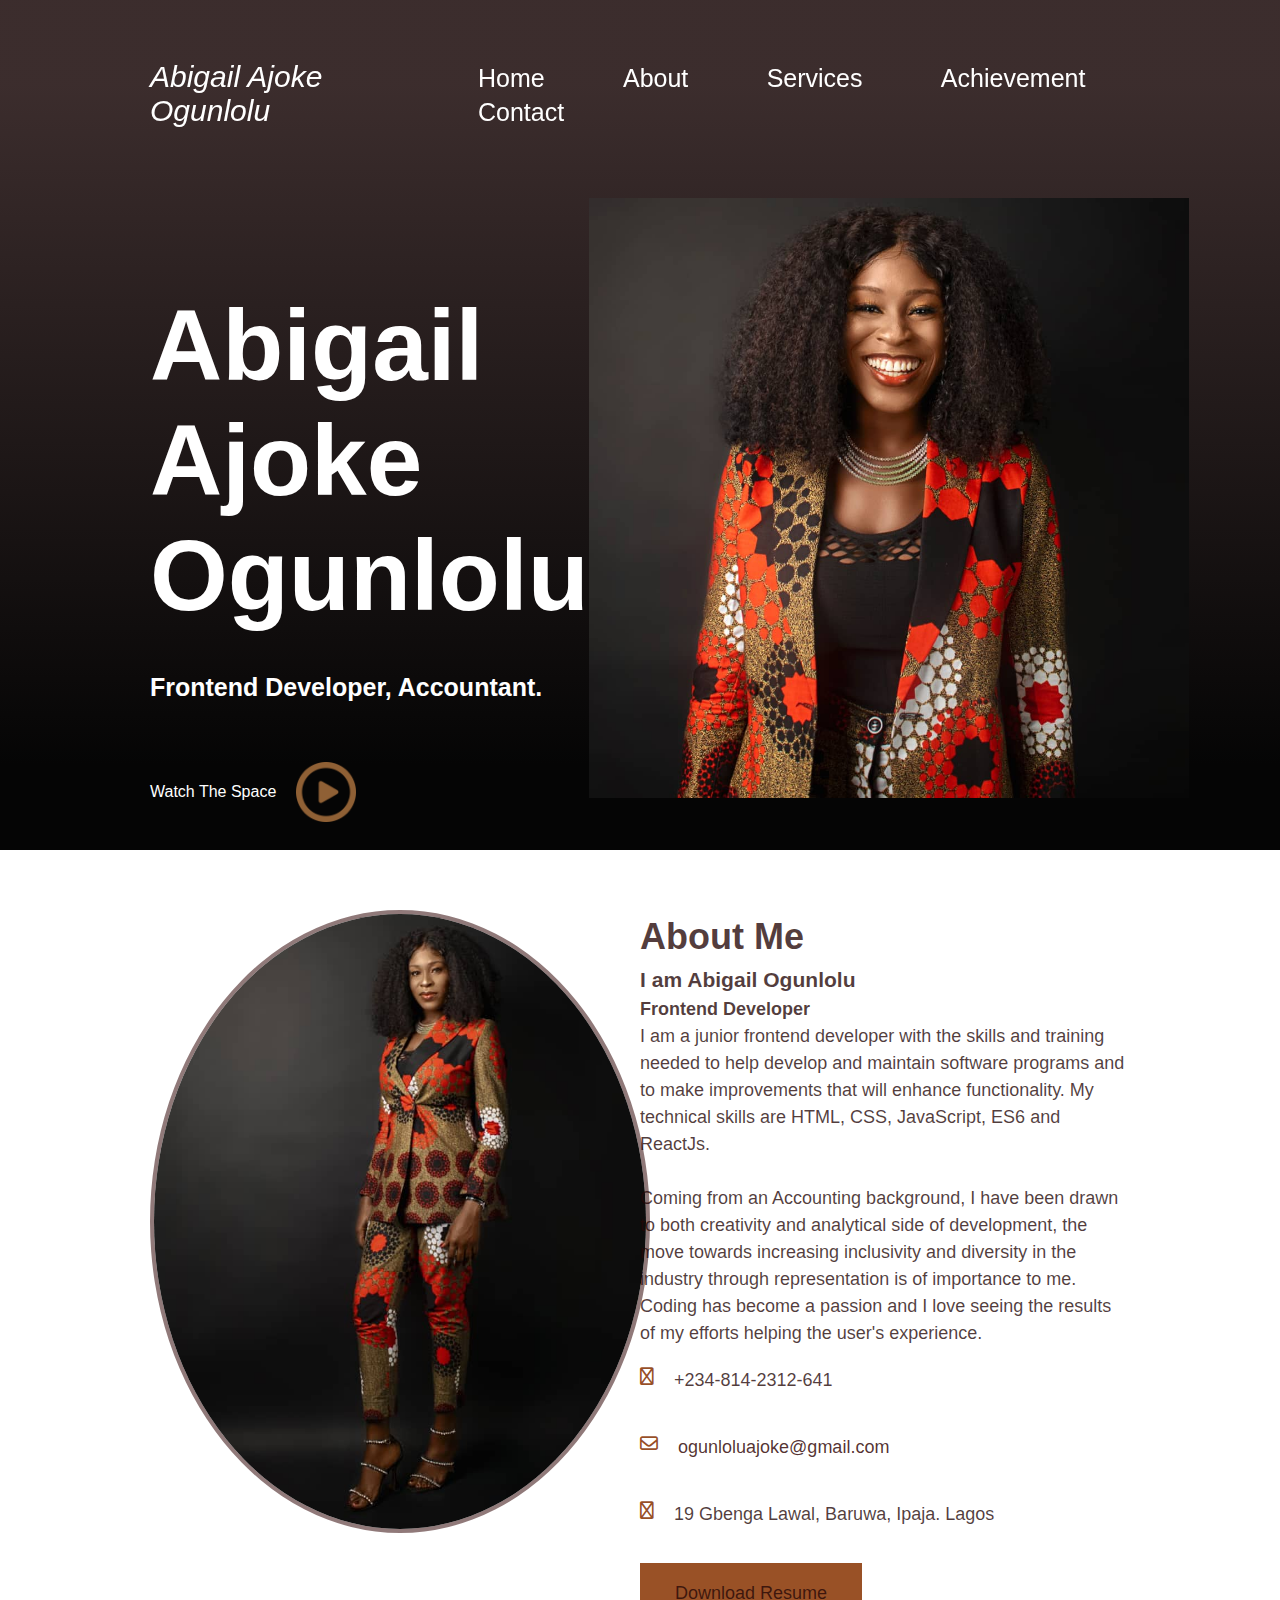
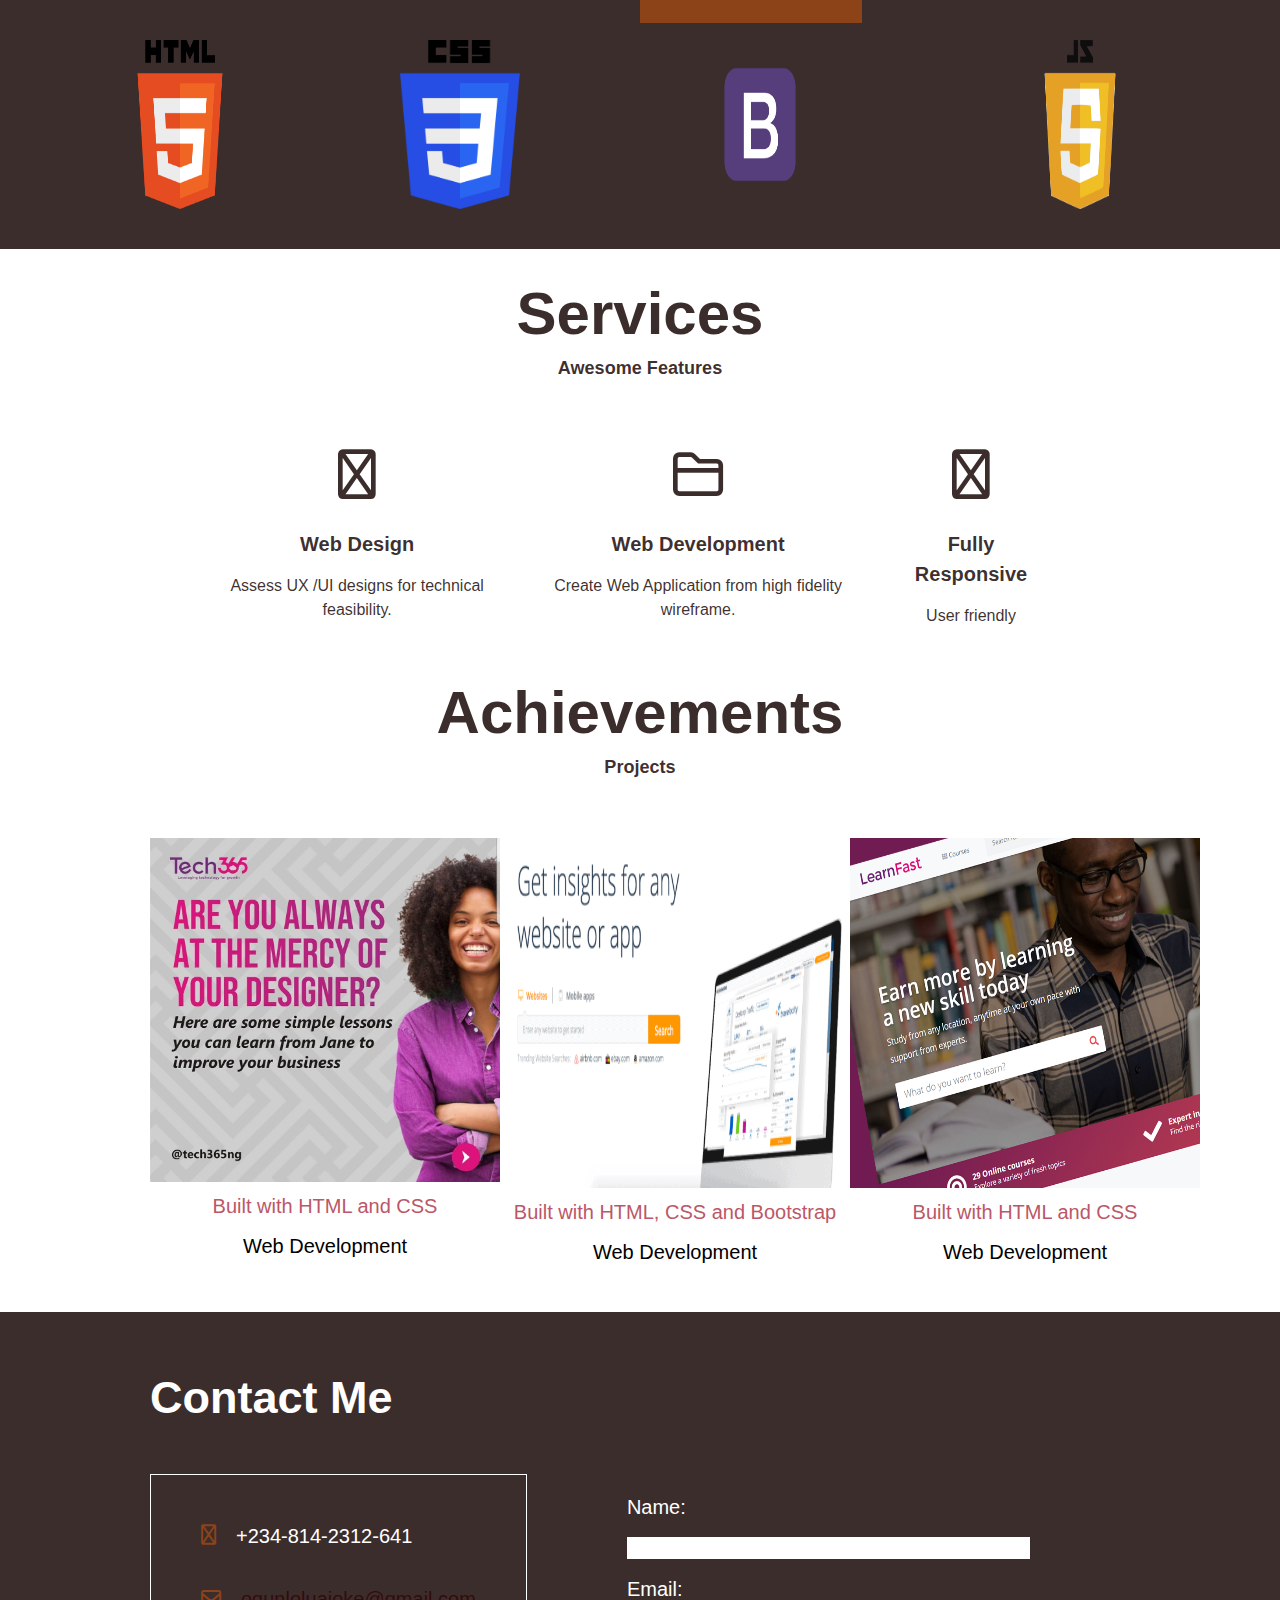
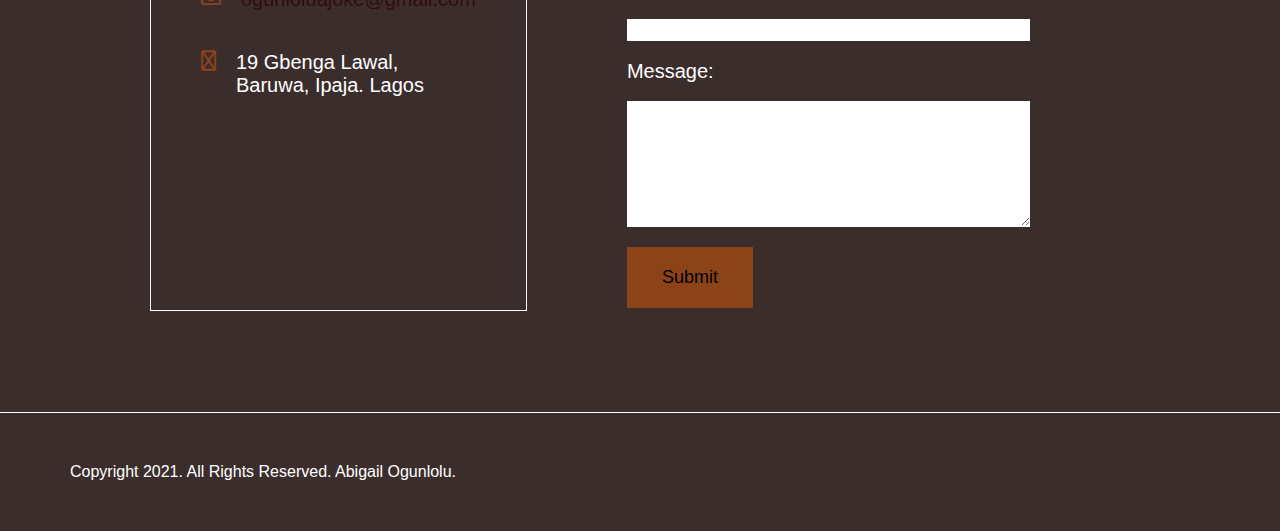
<file: Portfolio/Html/index.html>
<!DOCTYPE html>
<html lang="en">
<head>
    <meta charset="UTF-8">
    <meta http-equiv="X-UA-Compatible" content="IE=edge">
    <meta name="viewport" content="width=device-width, initial-scale=1.0">
    <title>PORTFOLIO</title>
</head>
    <link rel="stylesheet" href="../CSS/style.css">
    <link rel="stylesheet" href="https://cdnjs.cloudflare.com/ajax/libs/font-awesome/6.0.0/css/all.min.css"/>
<body>
    <header>
        <nav>
            <div class="top-area">
                <p> <em>Abigail Ajoke Ogunlolu</em></p>
                <div>
                    <a href="./index.html">Home</a>
                    <a href="./about.html">About</a>
                    <a href="./services.html">Services</a>
                    <a href="./Achievement.html">Achievement</a>
                    <a href="./contact.html">Contact</a>
                </div>
                <span><i class="fa-regular fa-bars"></i></span>      
            </div>
        </nav>
            <div class="top-main">
                <div class="top-main1">
                    <h1>Abigail Ajoke Ogunlolu</h1>
                    <h3>Frontend Developer, Accountant.</h3>
                    <div class="top-main2">
                        <p>Watch The Space</p>
                        <img class="play" src="../Asset/play-button (1).png" alt="">
                    </div>        
                </div>
                <div>
                    <img class="profile-pics" src="../Asset/My profile pic.jpeg" alt="">
                </div>            
            </div>   
    </header>
    <section class="section1">
        <div class="section1-l">
            <img src="../Asset/Mypics.jpeg" alt="">
        </div>
        <div class="section1-r">
            <div class="section1-about">
                <h1>About Me</h1>
                <h3>I am Abigail Ogunlolu</h3>
                <h4>Frontend Developer</h4>
            </div>            
            <p>I am a junior frontend developer with the skills and training needed to help develop and maintain software programs and to make improvements that will enhance functionality. My technical skills are HTML, CSS, JavaScript, ES6 and ReactJs.</p><br>
            <p>Coming from an Accounting background, I have been drawn to both creativity and analytical side of development, the move towards increasing inclusivity and diversity in the industry through representation is of importance to me. Coding has become a passion and I love seeing the results of my efforts helping the user's experience.</p>
            <div class="mobile">
                <i class="fa-regular fa-mobile"></i>
                <p>+234-814-2312-641</p>
            </div>
            <div class="mail">
                <i class="fa-regular fa-envelope"></i>   
                <a href="mailto: ogunloluajoke@mail.com">ogunloluajoke@gmail.com</a> <br>
            </div>
            <div class="map">
                <i class="fa-regular fa-location-dot"></i>
                <p>19 Gbenga Lawal, Baruwa, Ipaja. Lagos</p>
            </div>    
            <span>Download Resume</span>
        </div>    
    </section>
    <section class="services">
        <div class="logo">
            <img src="../Asset/HTML logo.png" alt="" width="120px">
            <img src="../Asset/CSS3_logo.png" alt="" width="120px">
            <img src="../Asset/bootstrap-logo.png" alt="" width="160px">
            <img src="../Asset/Javascript logo.png" alt="" width="160px">
        </div>
        <div class="service-main">
            <h2>Services</h2>
            <h6>Awesome Features</h6>
        </div> 
        <div class="services-box">
            <div class="box-1">
                <div class="box">
                    <i class="fa-regular fa-laptop"></i>
                    <h3>Web Design</h3>
                    <p>Assess UX /UI designs for technical feasibility.</p>
                </div>
                <div class="box">
                    <i class="fa-regular fa-folder"></i>
                    <h3>Web Development</h3>
                    <p>Create Web Application from high fidelity wireframe.</p>
                </div>
                <div class="box">
                    <i class="fa-regular fa-mobile-button"></i>
                    <h3>Fully Responsive</h3>
                    <p>User friendly</p>
                </div>
            </div>
        </div>        
    </section>
    <section class="projects">
        <div class="service-main">
            <h2>Achievements</h2>
            <h6>Projects</h6>
        </div> 
        <div class="project-link">
            <div class="project-box">
                <a href="https://aogunlolu.github.io/technew/HTML/index.html"><img src="../Asset/project1.jpeg" alt="" width="350px"></a>
                <a href="https://aogunlolu.github.io/technew/HTML/index.html"><p>Built with HTML and CSS</p></a>
                <p>Web Development</p>
            </div>
            <div class="project-box">
                <a href="https://aogunlolu.github.io/sandbox/HTML/index.html"><img src="../Asset/project2.png" alt="" width="350px" height="350px"></a>
                <a href="https://aogunlolu.github.io/sandbox/HTML/index.html"><p>Built with HTML, CSS and Bootstrap</p></a>
                <p>Web Development</p>
            </div>
            <div class="project-box">
                <a href="#"><img src="../Asset/Tech365.png" alt="" width="350px" height="350px"></a>
                <a href="#"><p>Built with HTML and CSS</p></a>
                <p>Web Development</p>
            </div>
        </div>
    </section>
    <section class="contact">
        <h1>Contact Me</h1>
        <div class="contact-main">
            <div class="contact-l">    
                <div class="mobile">
                    <i class="fa-regular fa-mobile"></i>
                    <p>+234-814-2312-641</p>
                </div>
                <div class="mail">
                    <i class="fa-regular fa-envelope"></i>   
                    <a href="mailto: ogunloluajoke@mail.com">ogunloluajoke@gmail.com</a> <br>
                </div>
                <div class="map">
                    <i class="fa-regular fa-location-dot"></i>
                    <p>19 Gbenga Lawal, Baruwa, Ipaja. Lagos</p>
                </div>  
            </div>
            <div class="contact-r">
                <form>
                    <label>Name:</label>
                    <input type="text" >
                    <label>Email:</label>
                    <input type="email" >
                    <label>Message:</label>
                    <textarea name="" id="" cols="120" rows="5"></textarea>
                    <span><button>Submit</button></span>
                    
                </form>
        </div>
        
    </section>
    <footer>
        <p>Copyright 2021. All Rights Reserved. Abigail Ogunlolu.</p>
    </footer>
    
</body>
</html>
</file>
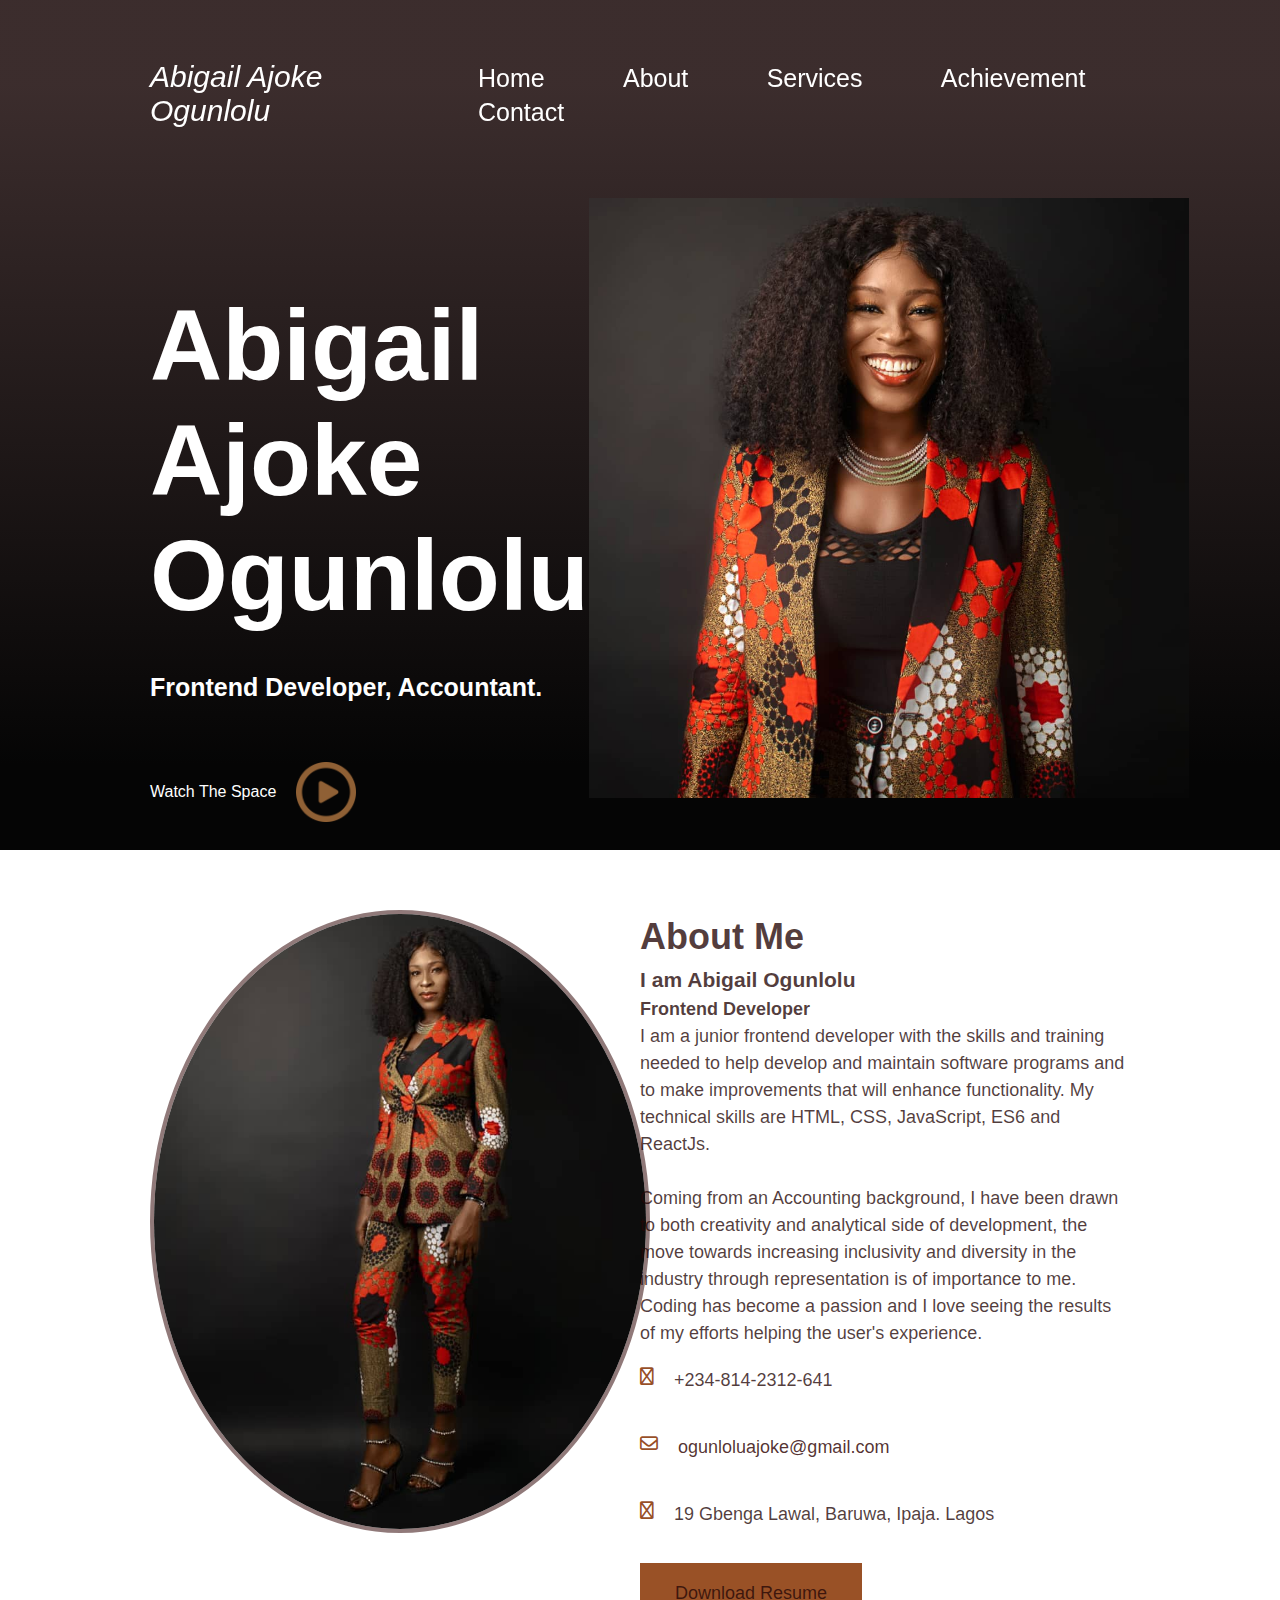
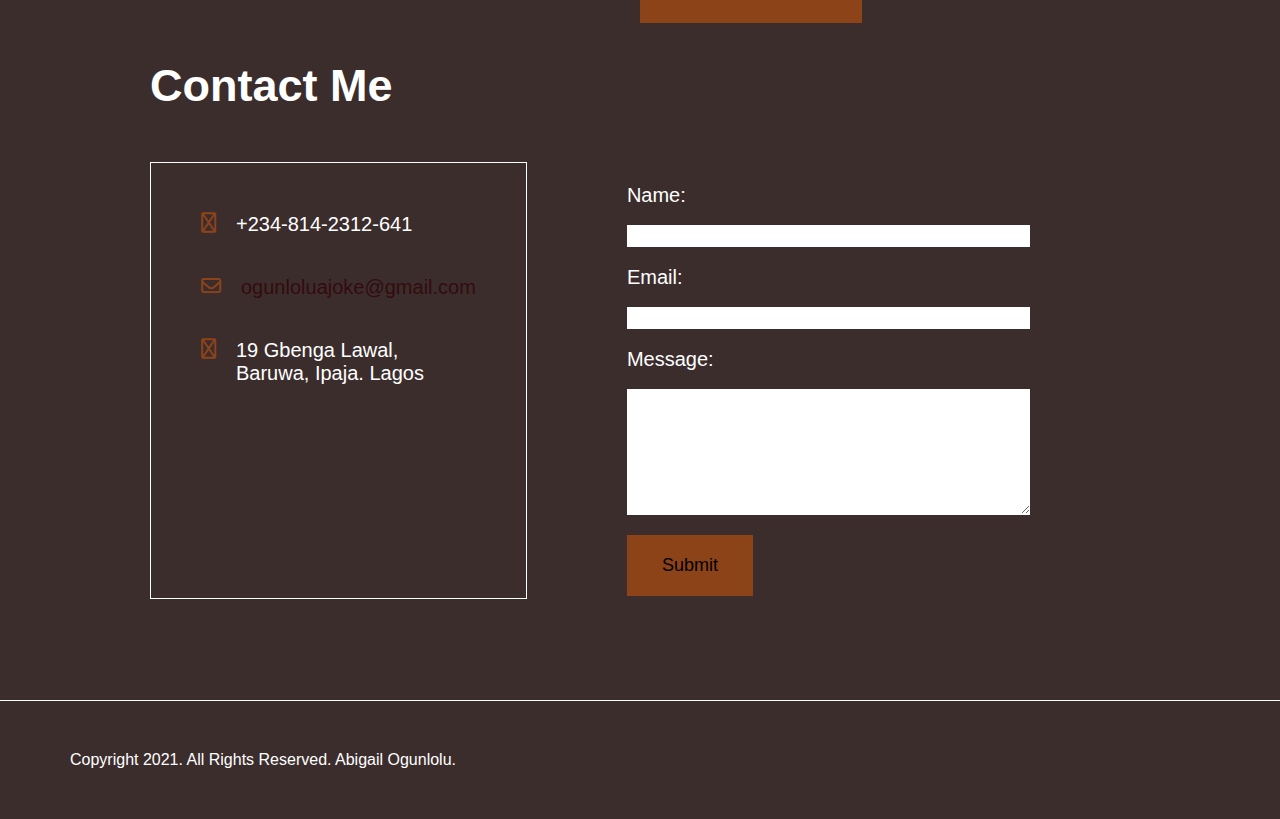
<file: Portfolio/Html/about.html>
<!DOCTYPE html>
<html lang="en">
<head>
    <meta charset="UTF-8">
    <meta http-equiv="X-UA-Compatible" content="IE=edge">
    <meta name="viewport" content="width=device-width, initial-scale=1.0">
    <title>PORTFOLIO</title>
</head>
    <link rel="stylesheet" href="../CSS/style.css">
    <link rel="stylesheet" href="https://cdnjs.cloudflare.com/ajax/libs/font-awesome/6.0.0/css/all.min.css"/>
<body>
    <header>
        <nav>
            <div class="top-area">
                <p> <em>Abigail Ajoke Ogunlolu</em></p>
                <div>
                    <a href="./index.html">Home</a>
                    <a href="./about.html">About</a>
                    <a href="./services.html">Services</a>
                    <a href="./Achievement.html">Achievement</a>
                    <a href="./contact.html">Contact</a>
                </div>
                <span><i class="fa-regular fa-bars"></i></span>      
            </div>
            <div class="top-main">
                <div class="top-main1">
                    <h1>Abigail Ajoke Ogunlolu</h1>
                    <h3>Frontend Developer, Accountant.</h3>
                    <div class="top-main2">
                        <p>Watch The Space</p>
                        <img class="play" src="../Asset/play-button (1).png" alt="">
                    </div>        
                </div>
                <div>
                    <img class="profile-pics" src="../Asset/My profile pic.jpeg" alt="">
                </div>            
            </div>
        </nav>
    </header>
    <section class="section1">
        <div class="section1-l">
            <img src="../Asset/Mypics.jpeg" alt="">
        </div>
        <div class="section1-r">
            <div class="section1-about">
                <h1>About Me</h1>
                <h3>I am Abigail Ogunlolu</h3>
                <h4>Frontend Developer</h4>
            </div>            
            <p>I am a junior frontend developer with the skills and training needed to help develop and maintain software programs and to make improvements that will enhance functionality. My technical skills are HTML, CSS, JavaScript, ES6 and ReactJs.</p><br>
            <p>Coming from an Accounting background, I have been drawn to both creativity and analytical side of development, the move towards increasing inclusivity and diversity in the industry through representation is of importance to me. Coding has become a passion and I love seeing the results of my efforts helping the user's experience.</p>
            <div class="mobile">
                <i class="fa-regular fa-mobile"></i>
                <p>+234-814-2312-641</p>
            </div>
            <div class="mail">
                <i class="fa-regular fa-envelope"></i>   
                <a href="mailto: ogunloluajoke@mail.com">ogunloluajoke@gmail.com</a> <br>
            </div>
            <div class="map">
                <i class="fa-regular fa-location-dot"></i>
                <p>19 Gbenga Lawal, Baruwa, Ipaja. Lagos</p>
            </div>    
            <span>Download Resume</span>
        </div>    
    </section>
    <section class="contact">
        <h1>Contact Me</h1>
        <div class="contact-main">
            <div class="contact-l">    
                <div class="mobile">
                    <i class="fa-regular fa-mobile"></i>
                    <p>+234-814-2312-641</p>
                </div>
                <div class="mail">
                    <i class="fa-regular fa-envelope"></i>   
                    <a href="mailto: ogunloluajoke@mail.com">ogunloluajoke@gmail.com</a> <br>
                </div>
                <div class="map">
                    <i class="fa-regular fa-location-dot"></i>
                    <p>19 Gbenga Lawal, Baruwa, Ipaja. Lagos</p>
                </div>  
            </div>
            <div class="contact-r">
                <form>
                    <label>Name:</label>
                    <input type="text" >
                    <label>Email:</label>
                    <input type="email" >
                    <label>Message:</label>
                    <textarea name="" id="" cols="120" rows="5"></textarea>
                    <span><button>Submit</button></span>
                    
                </form>
        </div>
        
    </section>
    <footer>
        <p>Copyright 2021. All Rights Reserved. Abigail Ogunlolu.</p>
    </footer>
    
</body>
</html>
</file>
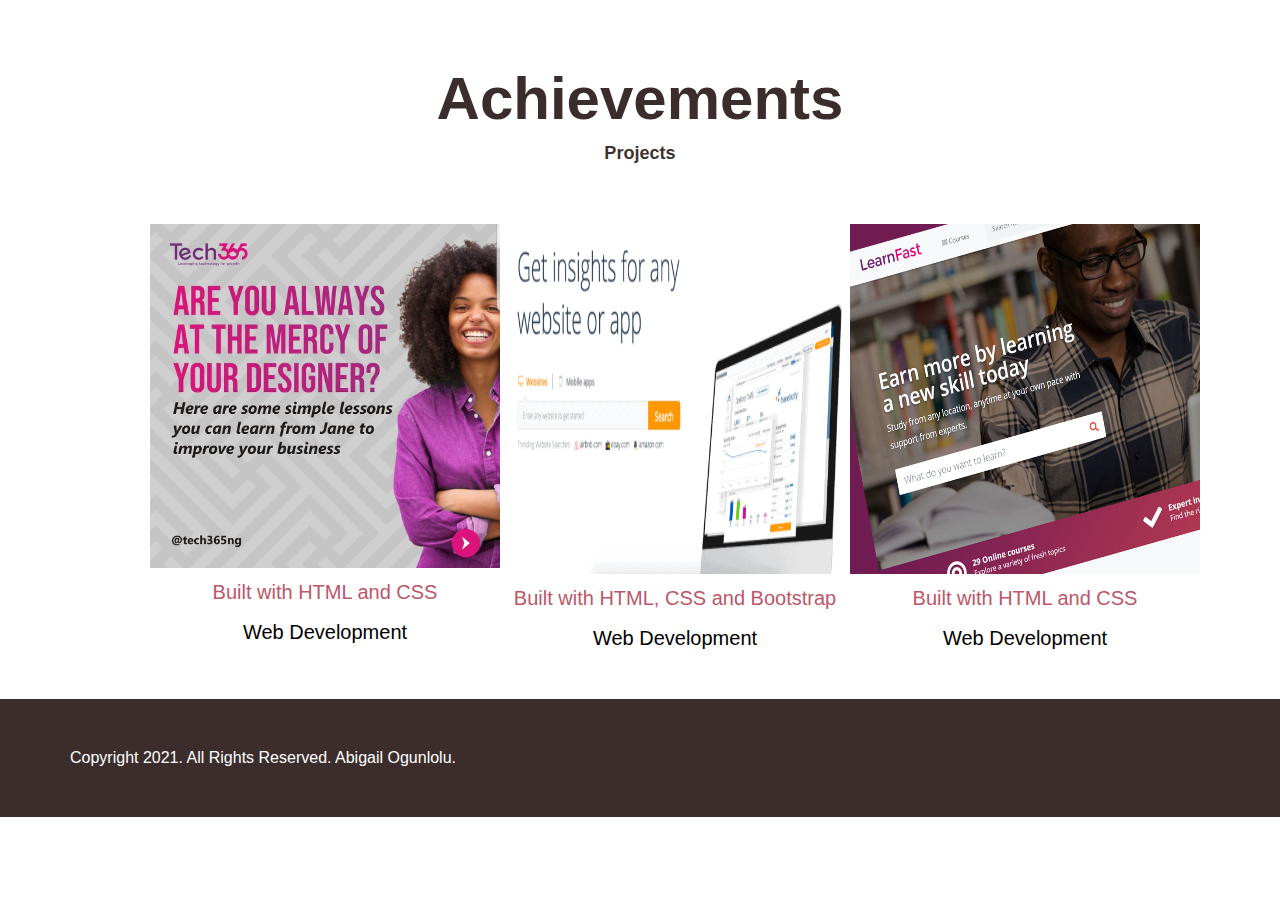
<file: Portfolio/Html/Achievement.html>
<!DOCTYPE html>
<html lang="en">
<head>
    <meta charset="UTF-8">
    <meta http-equiv="X-UA-Compatible" content="IE=edge">
    <meta name="viewport" content="width=device-width, initial-scale=1.0">
    <title>PORTFOLIO</title>
</head>
    <link rel="stylesheet" href="../CSS/style.css">
    <link rel="stylesheet" href="https://cdnjs.cloudflare.com/ajax/libs/font-awesome/6.0.0/css/all.min.css"/>
<body>
    <div class="top-area">
        <p> <em>Abigail Ajoke Ogunlolu</em></p>
        <div>
            <a href="./index.html">Home</a>
            <a href="./about.html">About</a>
            <a href="./services.html">Services</a>
            <a href="./Achievement.html">Achievement</a>
            <a href="./contact.html">Contact</a>
        </div>
        <span><i class="fa-regular fa-bars"></i></span>      
    </div>
    <section class="projects">
        <div class="service-main">
            <h2>Achievements</h2>
            <h6>Projects</h6>
        </div> 
        <div class="project-link">
            <div class="project-box">
                <a href="https://aogunlolu.github.io/technew/HTML/index.html"><img src="../Asset/project1.jpeg" alt="" width="350px"></a>
                <a href="https://aogunlolu.github.io/technew/HTML/index.html"><p>Built with HTML and CSS</p></a>
                <p>Web Development</p>
            </div>
            <div class="project-box">
                <a href="https://aogunlolu.github.io/sandbox/HTML/index.html"><img src="../Asset/project2.png" alt="" width="350px" height="350px"></a>
                <a href="https://aogunlolu.github.io/sandbox/HTML/index.html"><p>Built with HTML, CSS and Bootstrap</p></a>
                <p>Web Development</p>
            </div>
            <div class="project-box">
                <a href="#"><img src="../Asset/Tech365.png" alt="" width="350px" height="350px"></a>
                <a href="#"><p>Built with HTML and CSS</p></a>
                <p>Web Development</p>
            </div>
        </div>
    </section>
    <footer>
        <p>Copyright 2021. All Rights Reserved. Abigail Ogunlolu.</p>
    </footer>
    
</body>
</html>
</file>
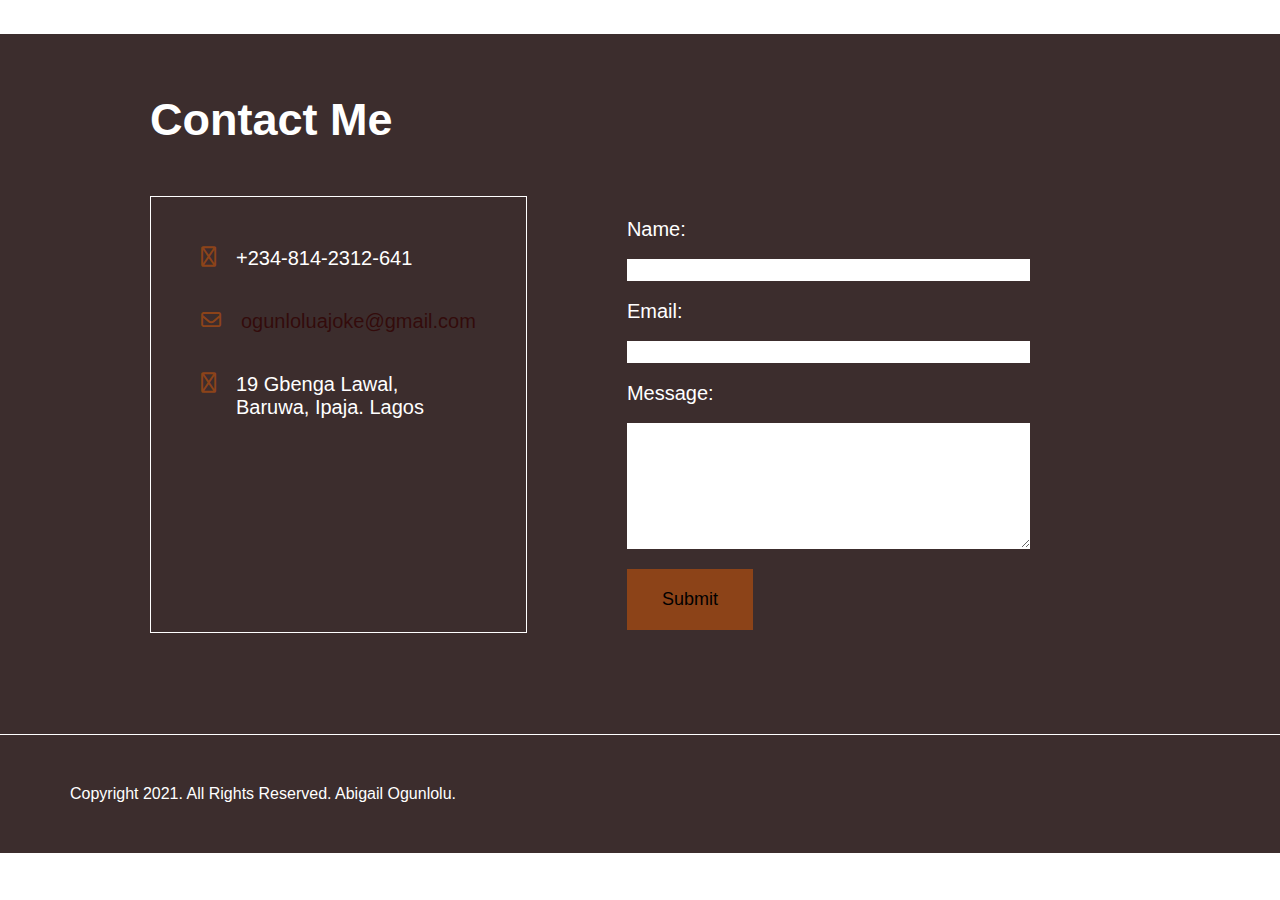
<file: Portfolio/Html/contact.html>
<!DOCTYPE html>
<html lang="en">
<head>
    <meta charset="UTF-8">
    <meta http-equiv="X-UA-Compatible" content="IE=edge">
    <meta name="viewport" content="width=device-width, initial-scale=1.0">
    <title>PORTFOLIO</title>
</head>
    <link rel="stylesheet" href="../CSS/style.css">
    <link rel="stylesheet" href="https://cdnjs.cloudflare.com/ajax/libs/font-awesome/6.0.0/css/all.min.css"/>
<body>
    <div class="top-area">
        <p> <em>Abigail Ajoke Ogunlolu</em></p>
        <div>
            <a href="./index.html">Home</a>
            <a href="./about.html">About</a>
            <a href="./services.html">Services</a>
            <a href="./Achievement.html">Achievement</a>
            <a href="./contact.html">Contact</a>
        </div>
        <span><i class="fa-regular fa-bars"></i></span>      
    </div>
    <section class="contact">
        <h1>Contact Me</h1>
        <div class="contact-main">
            <div class="contact-l">    
                <div class="mobile">
                    <i class="fa-regular fa-mobile"></i>
                    <p>+234-814-2312-641</p>
                </div>
                <div class="mail">
                    <i class="fa-regular fa-envelope"></i>   
                    <a href="mailto: ogunloluajoke@mail.com">ogunloluajoke@gmail.com</a> <br>
                </div>
                <div class="map">
                    <i class="fa-regular fa-location-dot"></i>
                    <p>19 Gbenga Lawal, Baruwa, Ipaja. Lagos</p>
                </div>  
            </div>
            <div class="contact-r">
                <form>
                    <label>Name:</label>
                    <input type="text" >
                    <label>Email:</label>
                    <input type="email" >
                    <label>Message:</label>
                    <textarea name="" id="" cols="120" rows="5"></textarea>
                    <span><button>Submit</button></span>
                    
                </form>
        </div>
        
    </section>
    <footer>
        <p>Copyright 2021. All Rights Reserved. Abigail Ogunlolu.</p>
    </footer>
</body>
</html>
</file>
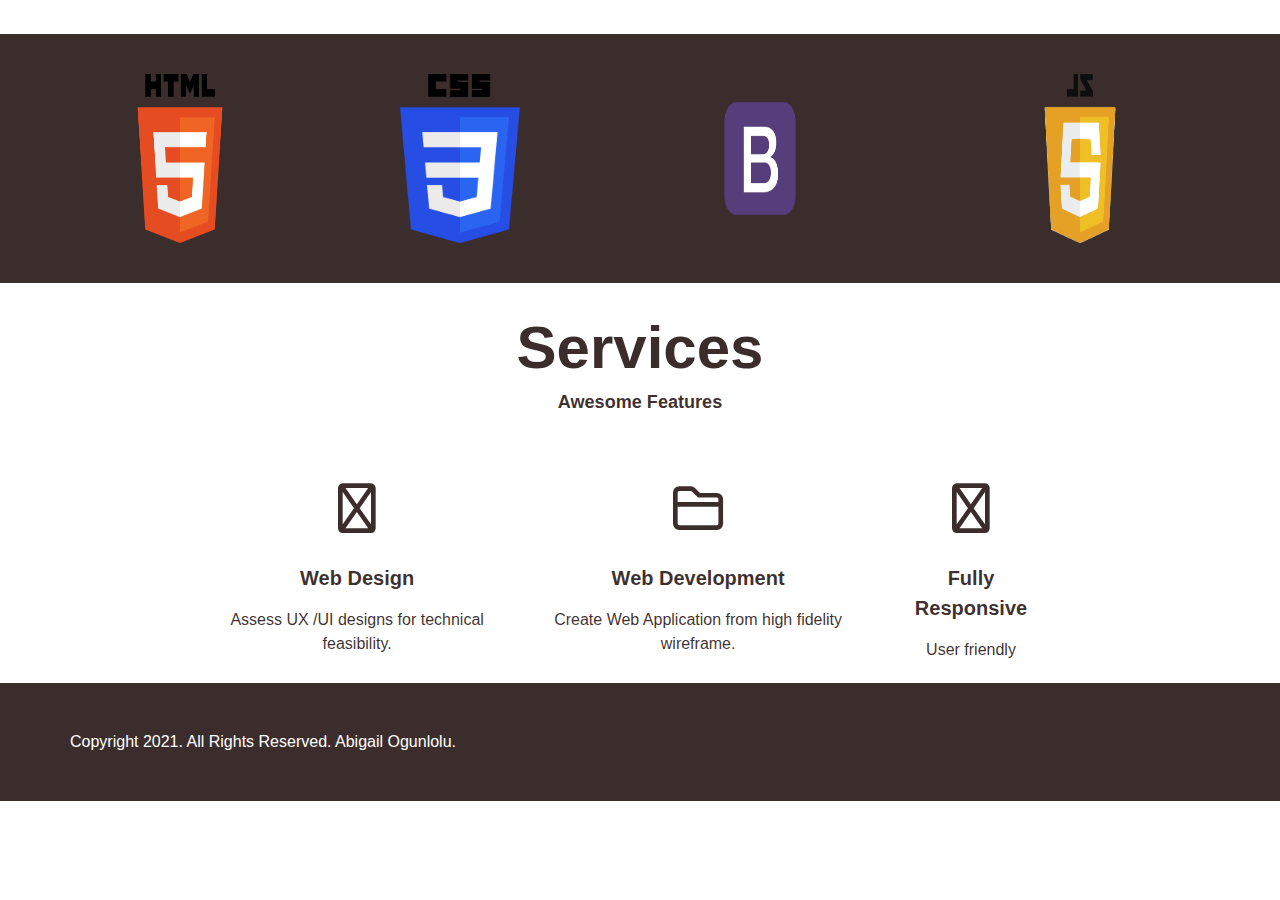
<file: Portfolio/Html/services.html>
<!DOCTYPE html>
<html lang="en">
<head>
    <meta charset="UTF-8">
    <meta http-equiv="X-UA-Compatible" content="IE=edge">
    <meta name="viewport" content="width=device-width, initial-scale=1.0">
    <title>PORTFOLIO</title>
</head>
    <link rel="stylesheet" href="../CSS/style.css">
    <link rel="stylesheet" href="https://cdnjs.cloudflare.com/ajax/libs/font-awesome/6.0.0/css/all.min.css"/>
<body>
    <div class="top-area">
        <p> <em>Abigail Ajoke Ogunlolu</em></p>
        <div>
            <a href="./index.html">Home</a>
            <a href="./about.html">About</a>
            <a href="./services.html">Services</a>
            <a href="./Achievement.html">Achievement</a>
            <a href="./contact.html">Contact</a>
        </div>
        <span><i class="fa-regular fa-bars"></i></span>      
    </div>
    <section class="services">
        <div class="logo">
            <img src="../Asset/HTML logo.png" alt="" width="120px">
            <img src="../Asset/CSS3_logo.png" alt="" width="120px">
            <img src="../Asset/bootstrap-logo.png" alt="" width="160px">
            <img src="../Asset/Javascript logo.png" alt="" width="160px">
        </div>
        <div class="service-main">
            <h2>Services</h2>
            <h6>Awesome Features</h6>
        </div> 
        <div class="services-box">
            <div class="box-1">
                <div class="box">
                    <i class="fa-regular fa-laptop"></i>
                    <h3>Web Design</h3>
                    <p>Assess UX /UI designs for technical feasibility.</p>
                </div>
                <div class="box">
                    <i class="fa-regular fa-folder"></i>
                    <h3>Web Development</h3>
                    <p>Create Web Application from high fidelity wireframe.</p>
                </div>
                <div class="box">
                    <i class="fa-regular fa-mobile-button"></i>
                    <h3>Fully Responsive</h3>
                    <p>User friendly</p>
                </div>
            </div>
        </div>        
    </section>
    <footer>
        <p>Copyright 2021. All Rights Reserved. Abigail Ogunlolu.</p>
    </footer>
    
</body>
</html>
</file>
<file: Portfolio/CSS/style.css>
*{
    margin: 0;
    padding: 0;
    box-sizing: border-box;
    font-family: 'Franklin Gothic Medium', 'Arial Narrow', Arial, sans-serif;
}
header{
    background: linear-gradient(rgba(19, 1, 1, 0.829) 10%, rgb(5, 5, 5) 90%);
    padding: 60px 150px;
    color: white;
    height: 850px;
}

.top-area{
    display: flex;
    justify-content: space-between;
    color: white;
    font-size: 30px;
    position:sticky;   
    top: 0;
    background-color: linear-gradient(rgba(19, 1, 1, 0.829) 10%, rgb(5, 5, 5) 90%);
}
.top-area .fa-bars{
    display: none;
}
.top-area a{
    text-decoration: none;
    color: white;
    margin-left: 70px;
    font-size: 25px;
    
}
.top-area a:hover{
    background-color: white;
    color: black;
    padding: 15px 25px;
}


.top-main{
    display: flex;
    justify-content: space-between;
    padding-top: 70px;
}
.top-main .play{
    width: 60px;
    margin-left: 20px;
}

.top-main .profile-pics{
    width: 600px;
}
.top-main1{
    padding-top: 90px;
   
}
.top-main1 h1{
    font-size: 100px;
    padding-bottom: 20px;
}
.top-main1 h3{
    font-size: 25px;
    padding: 20px 0;
}
.top-main2{
    display: flex;
    align-items: center;
    padding-top: 40px;
    
}
.section1{
    display: flex;
    justify-content: space-between;
    padding: 60px 150px;
    color: rgba(37, 7, 7, 0.781);   
    height: 750px;   
    line-height: 1.5;
}
.section1 img{
    border-radius: 100%;
    width: 500px;
    border: 4px solid rgba(53, 11, 11, 0.548);
    
}
.section1-r{
    width: 50%;
    font-size: 18px;
   
}
.section1-l{
    width: 40%;
   
}
.mobile, .map, .mail{
    display: flex;
    padding: 20px 0;
    
}
.fa-mobile, .fa-envelope, .fa-location-dot{
    margin-right: 20px;
    color: rgba(146, 69, 24, 0.938);
}
.mail a{
    text-decoration: none;
    color: rgba(49, 4, 4, 0.829);
}
.section1-r span{
    padding: 20px 35px;
    background-color:rgba(146, 69, 24, 0.938);
    line-height: 5;
}
.section1-r span:hover{
    color: white;
    border: 1px solid;
}
.logo{
    display: flex;
    background-color: rgba(19, 1, 1, 0.829);
    padding: 40px;
    justify-content: space-around;
}
.service-main{
    text-align: center;
    padding: 20px;
    font-size: 27px;
    color: rgba(19, 1, 1, 0.829);

}
.service-main h2{
    padding: 10px;
    font-size: 60px;
}
.services-box{  
    padding: 0px 200px;
    color: rgba(19, 1, 1, 0.829);
  
}
.box-1{
    display: flex;
    padding: 5px;

}
.box{
    text-align: center;
    margin-right: 20px;
    padding: 15px;
    line-height: 1.5;
}
.services-box i{
    font-size: 50px;
    padding: 30px;
}
.box h3{
    font-size: 20px;
    padding-bottom: 15px;
}

.project-link{
    display: flex;
    justify-content: space-around;
    padding: 40px 150px;
    
}
/* .project-link img{
    width: 350px;
    height: 350px;
} */

.project-box:hover{
    box-shadow:15px 15px 10px 5px silver;
 }

.project-box a{
    text-decoration: none;
    color: rgb(187, 87, 104);
}
.project-box p{
    font-size: 20px;
    text-align: center;
    line-height: 2;
}

.contact{
    padding: 60px 150px;
    color: white;
    background-color: rgba(19, 1, 1, 0.829);
    height: 700px;
}
.contact-main{
    display: flex;
    /* justify-content: space-between; */
    font-size: 20px;
   
}
.contact h1{
    padding-bottom: 50px;
    font-size: 45px;
    
}
.contact-l{
    border: 1px solid white;
    padding: 30px 50px;
    font-size: 20px;
   
}
.contact-r{
    padding: 3px 100px;
    line-height: 3; 
    
   
}
form{
    display: grid;
}
input{
    border: none;
    border-bottom: solid 1px white;
    /* background-color:  rgba(19, 1, 1, 0.829); */
    font-size: 18px;
    color: black;
    
}
textarea{
    border: none;
    border-bottom: solid 1px white;
    background-color: none;
    color: black;
    font-size: 18px;
    padding: 10px;

}
button{
    padding: 20px 35px;
    background-color:rgba(146, 69, 24, 0.938);
    font-size: 18px;
    margin-top: 20px;
    border: none;


}

footer{
    padding: 50px 70px;
    background-color: rgba(19, 1, 1, 0.829);
    color: white;
    border-top: 0.5px solid white;
}

@media screen and (max-width: 950px){
    header{
        padding: 30px 50px;

    }
    .top-area a{
        display: none;
      
    }
    .top-area{
        display: flex;
        font-size: 20px; 
      
    }
    .top-area .fa-bars{
        display: block; 
      
    }
 
    .top-main{
        flex-direction: column;
        
    }
    .top-main .profile-pics{
        width: 350px; 
        padding-top: 20px;       
        
    }
    .top-main1 h1{
        font-size: 50px;
    
    }
    .top-main1 h3{
        font-size: 20px;
     
    }

    .section1{
        flex-direction: column;
        padding: 30px 50px;
        height: 1100px;
    }
    .section1-l img{
        width: 300px;
       
    }
    .section1-r{
        width: 100%;
       
    }
    .logo{
        padding: 60px;
        
    }
   
    .services-box{  
        padding: 30px 50px; 
        
    }
    .box-1{
        flex-direction: column;
    }
    .project-link{
        flex-wrap: wrap;
        padding: 50px; 
    }
    .project-box{
        padding-bottom: 20px;
    }
    .contact{
        padding: 50px; 
        height: 890px;   

    }
    
    .contact-main{
        flex-direction: column;
        
    }
    .contact-r{
        padding: 20px;
        
        /* line-height: 4;  */
       
    }
 
    .service-main h2{
        font-size: 30px;
    }
    .contact h1{
        font-size: 30px;
        text-align: center;
    }
    footer{
        padding: 10px 20px;
    }
}


@media screen and (max-width: 415px){
    .top-main .profile-pics{
        width: 250px;       
        
    }
    .section1{
        padding: 10px 20px;
        padding-top: 50px;

    }
    .section1-l img{
        width: 220px;

       
    }
    
    .logo{
        flex-direction: column;
        padding-left: 160px;   
    }
    .logo img{
        width: 80px;
    }
  
    .contact{
        padding: 20px;

    }
  
}

@media screen and (max-width: 360px){
    .top-main .profile-pics{
        width: 250px;       
        
    }
    .section1{
        padding: 40px 20px;
        height: 1150px;

    }
    .section1-l img{
        width: 250px;
       
    }
    .logo{
        flex-direction: column;
        padding-left: 120px;   
    }
    .logo img{
        width: 100px;
    }
  
    
}
</file>
